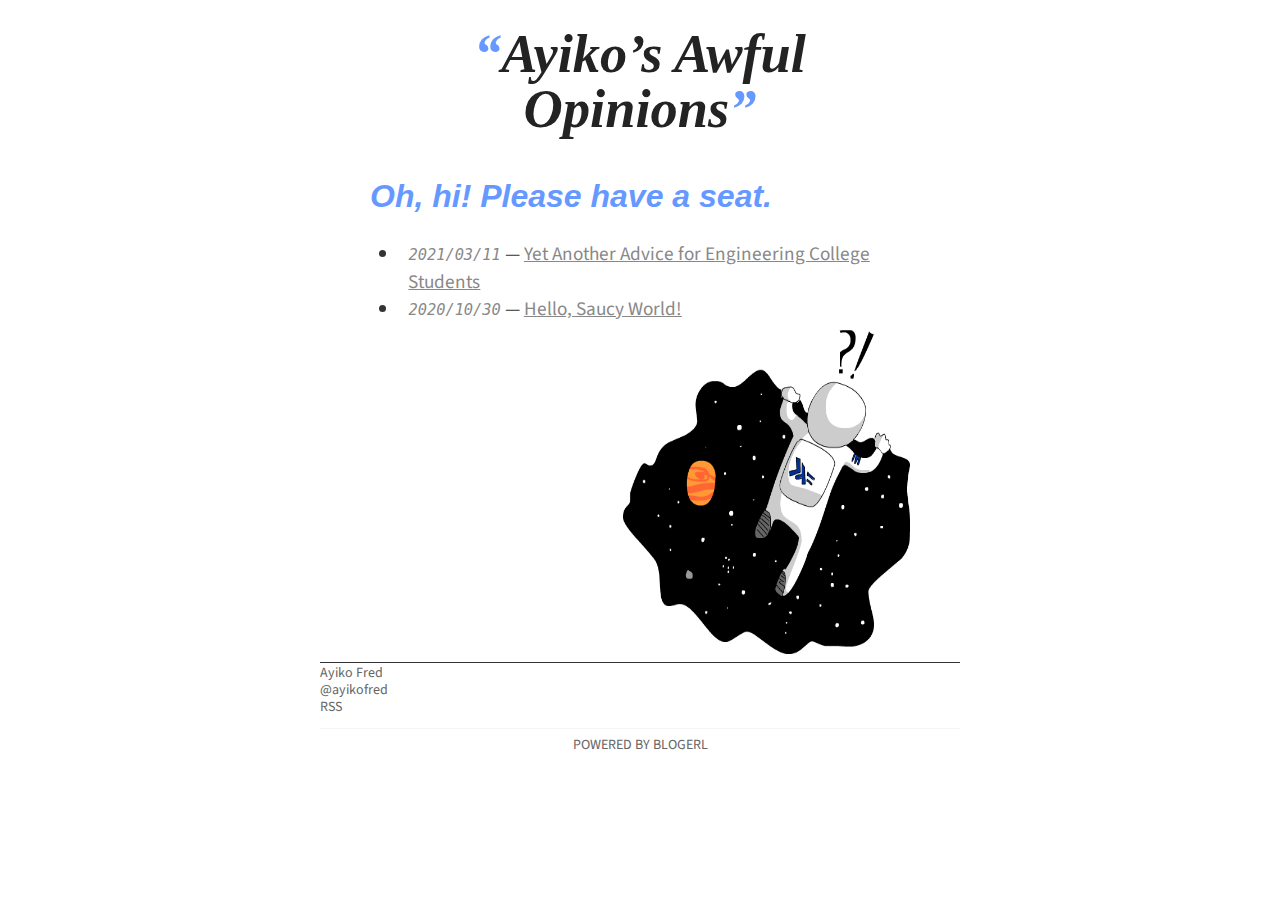
<file: index.html>
<!DOCTYPE html>
<html lang="en">
  <head>
    <meta http-equiv="Content-Type" content="text/html;charset=UTF-8">
    <link rel="shortcut icon" href="/static/img/favicon.ico" type="image/x-icon"/>
    <title>Ayiko&rsquo;s Awful Opinions</title>
    <link rel="stylesheet" href="/static/css/screen.css" media="screen, projection" />
    <link href="/feed.rss" type="application/rss+xml" rel="alternate" title="blog newsfeed" />

	<!-- Open Graph Tags -->
	<meta property="twitter:title" content="" />
	<meta property="twitter:image" content="https://lgmfred.github.io/static/img/space-dive.png" />
	<meta property="twitter:card" content="summary_large_image" />
	<meta property="twitter:site" content="@ayikofred">
	<meta property="twitter:description" content="Ayiko’s blog about software and whatnot." />
	<meta property="twitter:domain" content="lgmfred.github.io" />

	<meta property="og:type" content="article" />
	<meta property="og:title" content="" />
	<meta property="og:url" content="https://lgmfred.github.io" />
	<meta property="og:description" content="Ayiko’s blog about software and whatnot." />
	<meta property="og:site_name" content="Ayiko&rsquo;s Awful Opinions">
	<meta property="og:image" content="https://lgmfred.github.io/static/img/space-dive.png" />
	<!-- End Open Graph Tags -->
  </head>

  <body>
    <header>
	    <h1>
		  <a href="/" title="home">
			<span class="hilight">&ldquo;</span>Ayiko&rsquo;s Awful Opinions<span class="hilight">&rdquo;</span>
		  </a>
		</h1>
    </header>

    <article>
        
        
<h2 class="index">Oh, hi! Please have a seat.</h2>

<ul class="index">

    <li>
        <span class="date">2021/03/11</span> &mdash;
        <a href="/yet-another-advice-for-engineering-college-students.html">Yet Another Advice for Engineering College Students</a>
    </li>

    <li>
        <span class="date">2020/10/30</span> &mdash;
        <a href="/hello-saucy-world.html">Hello, Saucy World!</a>
    </li>

</ul>

<img class="index" src="/static/img/astrounant.png" width="287" height="324"
	 title="In fact, dive in. No chairs here" />


    </article>
  
    <footer>
	  <div class="contact">
	    <ul>
          <li><a href="mailto:lgm.fred@gmail.com">Ayiko Fred</a></li>
          <li><a href="https://twitter.com/ayikofred">@ayikofred</a></li>
          <li><a href="/feed.rss">RSS</a></li>
	    </ul>
	  </div>
	  <div class="site-info">
	    <ul>
          <li><a href="https://github.com/ferd/blogerl">POWERED BY BLOGERL</a></li>
	    </ul>
	  </div>
    </footer>
  </body>
</html>
</file>
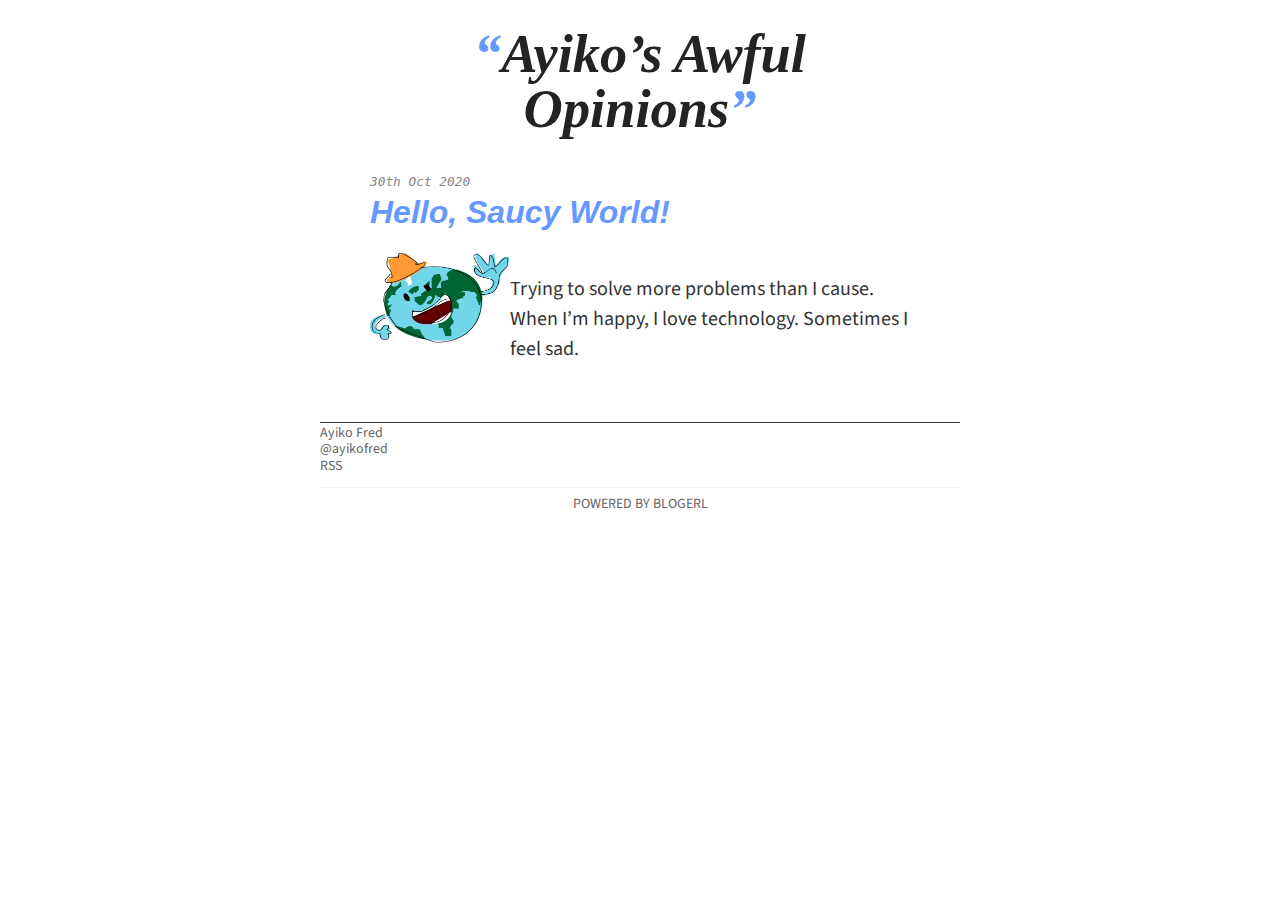
<file: hello-saucy-world.html>
<!DOCTYPE html>
<html lang="en">
  <head>
    <meta http-equiv="Content-Type" content="text/html;charset=UTF-8">
    <link rel="shortcut icon" href="/static/img/favicon.ico" type="image/x-icon"/>
    <title>Hello, Saucy World!</title>
    <link rel="stylesheet" href="/static/css/screen.css" media="screen, projection" />
    <link href="/feed.rss" type="application/rss+xml" rel="alternate" title="blog newsfeed" />

	<!-- Open Graph Tags -->
	<meta property="twitter:title" content="Hello, Saucy World!" />
	<meta property="twitter:image" content="https://lgmfred.github.io/static/img/space-dive.png" />
	<meta property="twitter:card" content="summary_large_image" />
	<meta property="twitter:site" content="@ayikofred">
	<meta property="twitter:description" content="
Trying to solve more problems than I cause. When I’m happy, 
I love technology. Sometimes I feel sad.
" />
	<meta property="twitter:domain" content="lgmfred.github.io" />

	<meta property="og:type" content="article" />
	<meta property="og:title" content="Hello, Saucy World!" />
	<meta property="og:url" content="https://lgmfred.github.io/hello-saucy-world.html" />
	<meta property="og:description" content="
Trying to solve more problems than I cause. When I’m happy, 
I love technology. Sometimes I feel sad.
" />
	<meta property="og:site_name" content="Ayiko&rsquo;s Awful Opinions">
	<meta property="og:image" content="https://lgmfred.github.io/static/img/space-dive.png" />
	<!-- End Open Graph Tags -->
  </head>

  <body>
    <header>
	    <h1>
		  <a href="/" title="home">
			<span class="hilight">&ldquo;</span>Ayiko&rsquo;s Awful Opinions<span class="hilight">&rdquo;</span>
		  </a>
		</h1>
    </header>

    <article>
        
            <span class="date">30th Oct 2020</span>
        
        
<h2>Hello, Saucy World!</h2>

<img class="left" src="/static/img/hello-world.png" width="140" height="90" 
	 style="margin-top: 1.2em" title="Let’s get blogy, blogy, I wanna get blogy..."/>

<p style="margin-top: 2.3em;">
   Trying to solve more problems than I cause.<br />
   When I’m happy, I love technology. Sometimes I feel sad.
</p>


    </article>
  
    <footer>
	  <div class="contact">
	    <ul>
          <li><a href="mailto:lgm.fred@gmail.com">Ayiko Fred</a></li>
          <li><a href="https://twitter.com/ayikofred">@ayikofred</a></li>
          <li><a href="/feed.rss">RSS</a></li>
	    </ul>
	  </div>
	  <div class="site-info">
	    <ul>
          <li><a href="https://github.com/ferd/blogerl">POWERED BY BLOGERL</a></li>
	    </ul>
	  </div>
    </footer>
  </body>
</html>
</file>
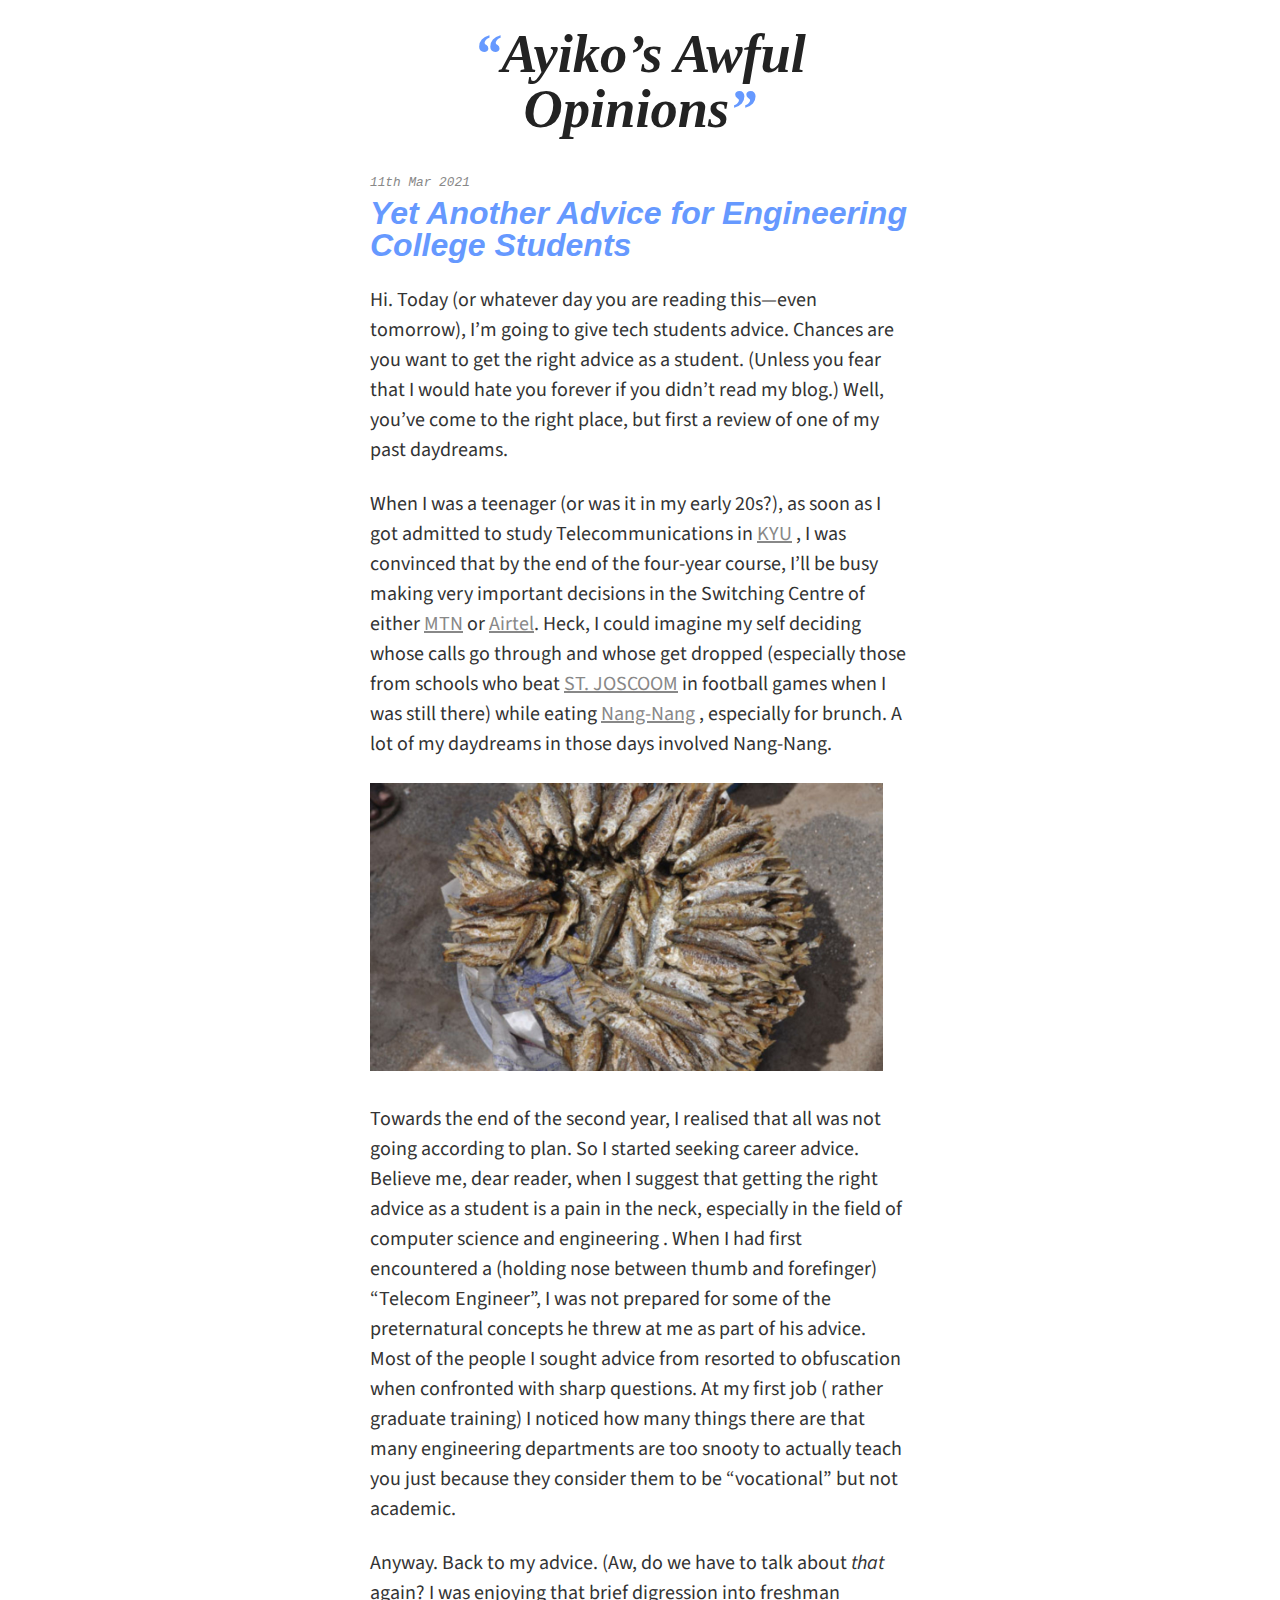
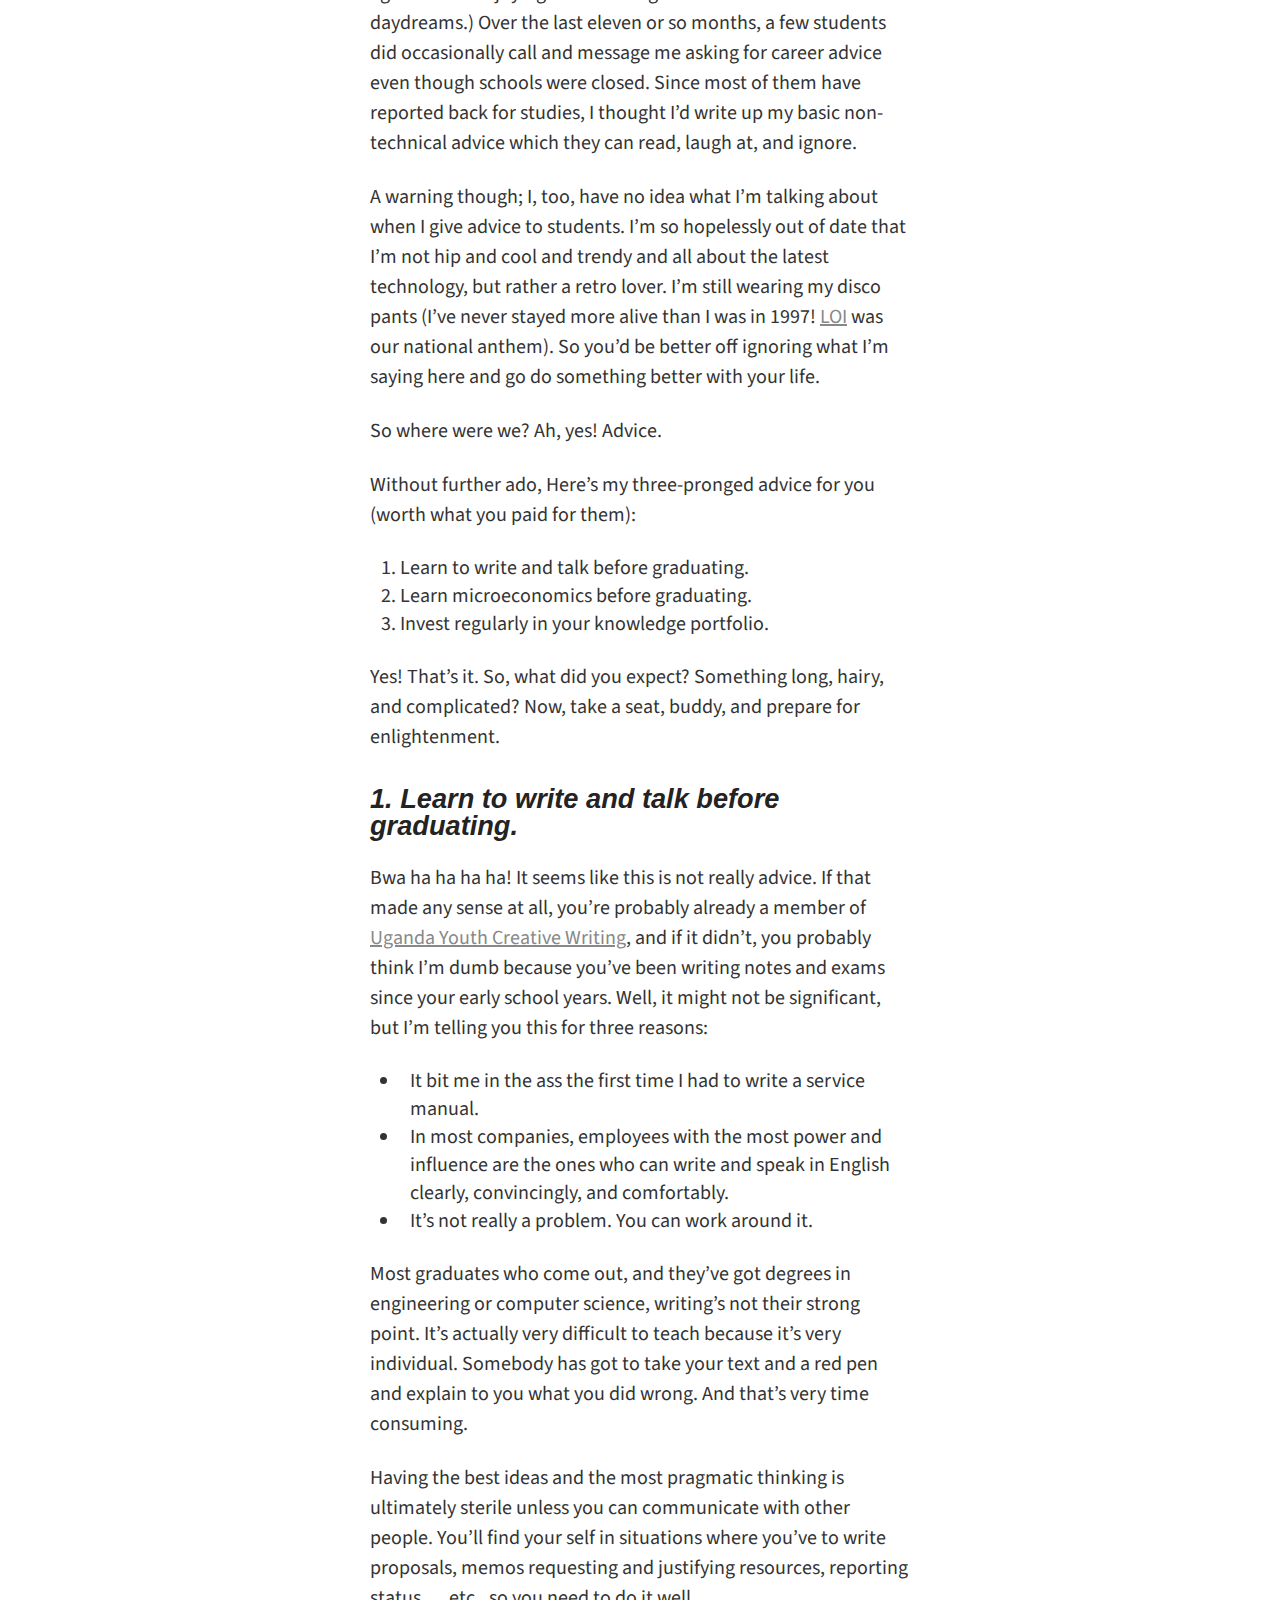
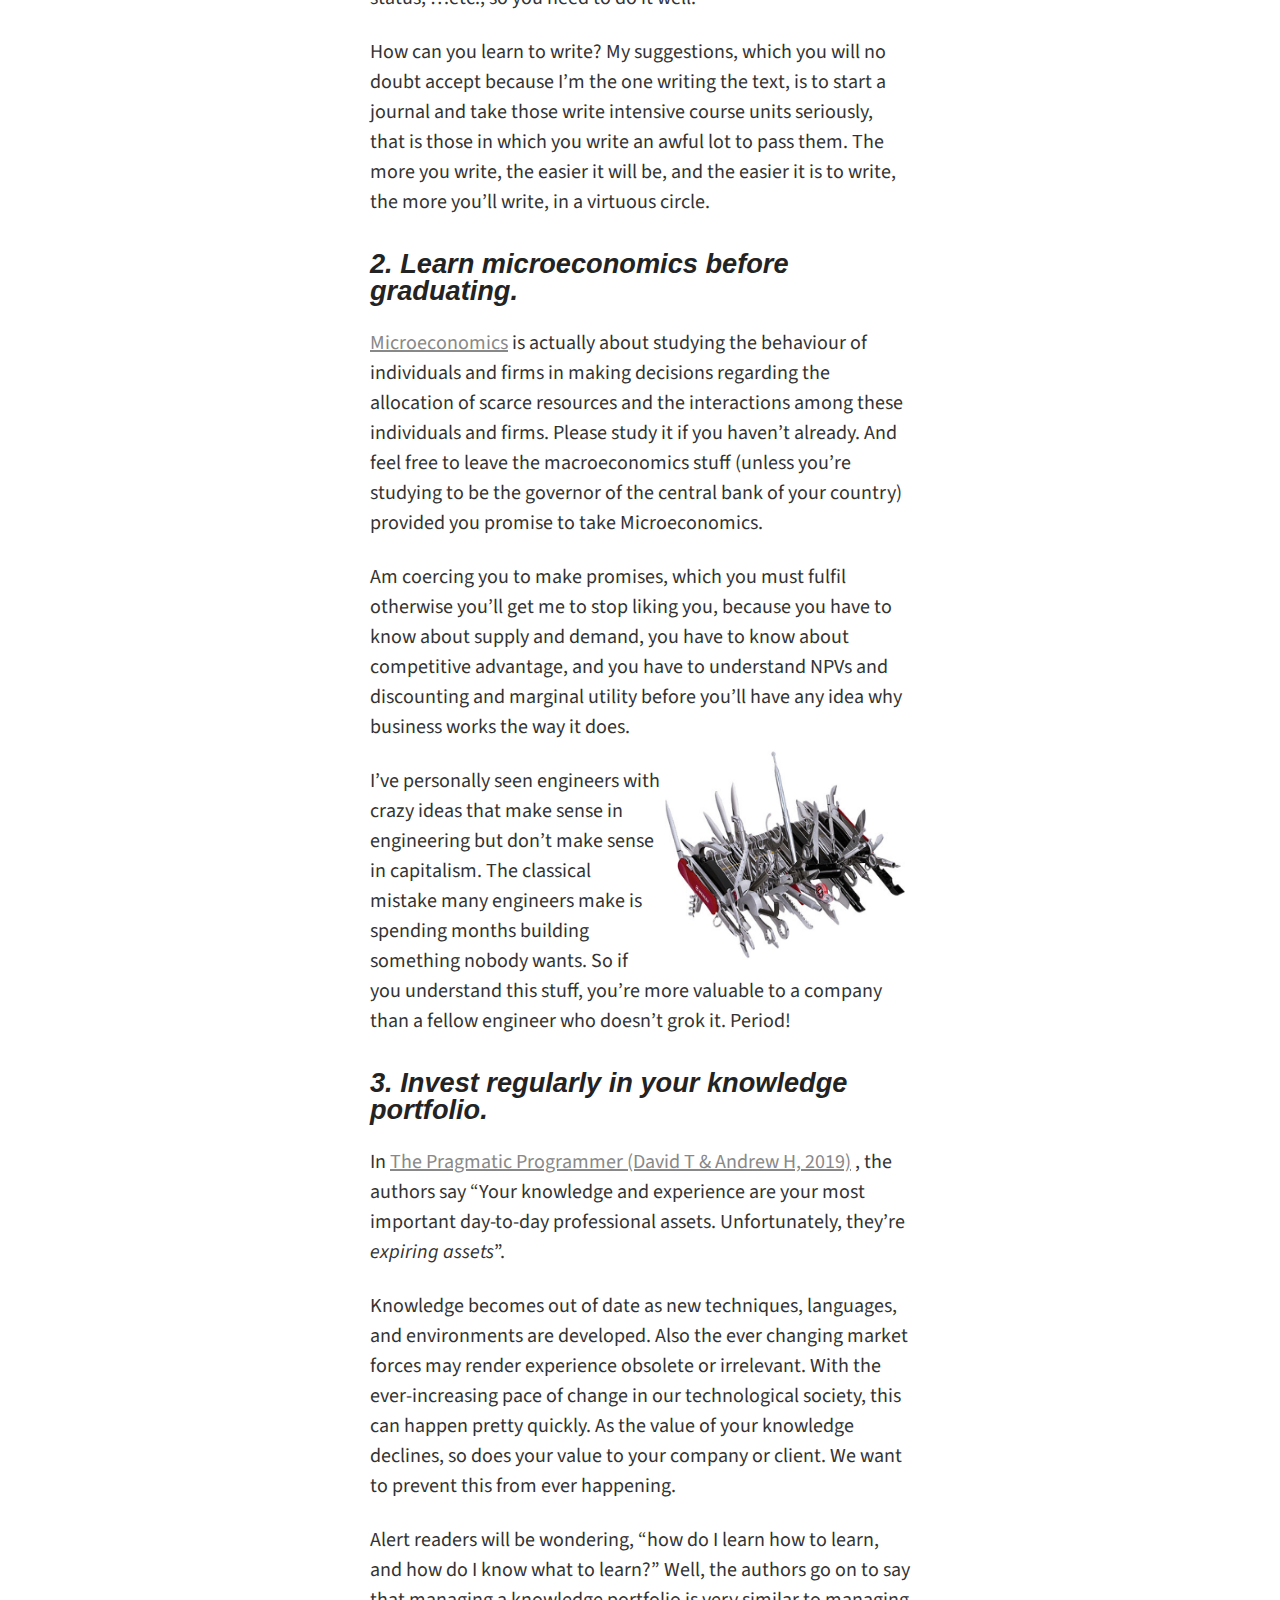
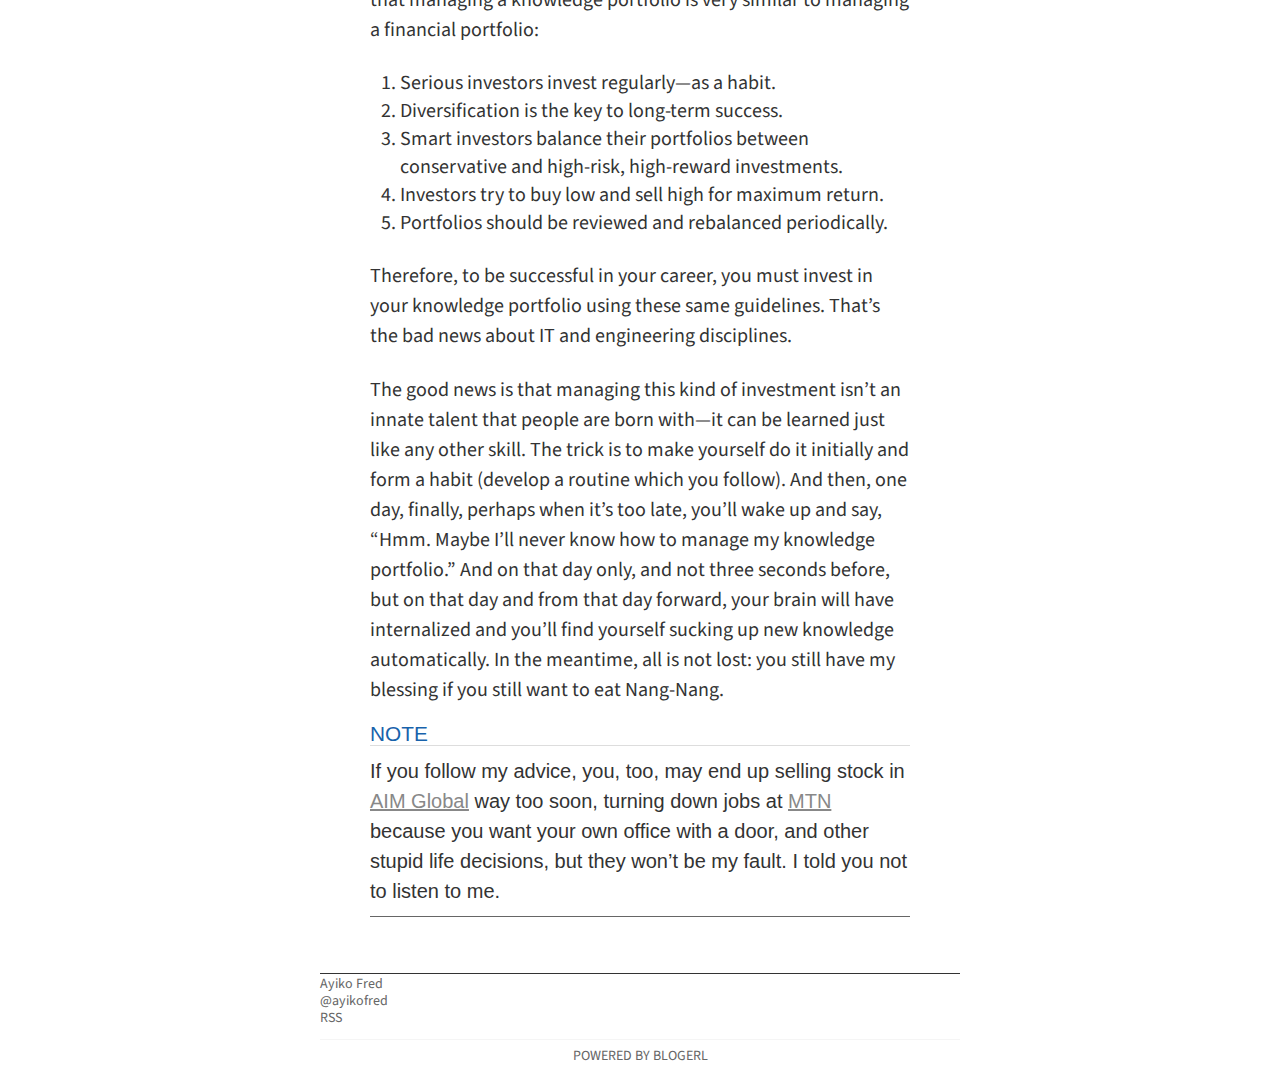
<file: yet-another-advice-for-engineering-college-students.html>
<!DOCTYPE html>
<html lang="en">
  <head>
    <meta http-equiv="Content-Type" content="text/html;charset=UTF-8">
    <link rel="shortcut icon" href="/static/img/favicon.ico" type="image/x-icon"/>
    <title>
Yet Another Advice for Engineering College Students
</title>
    <link rel="stylesheet" href="/static/css/screen.css" media="screen, projection" />
    <link href="/feed.rss" type="application/rss+xml" rel="alternate" title="blog newsfeed" />

	<!-- Open Graph Tags -->
	<meta property="twitter:title" content="Yet Another Advice for Engineering College Students" />
	<meta property="twitter:image" content="https://lgmfred.github.io/static/img/nang-nang-fish.jpg" />
	<meta property="twitter:card" content="summary_large_image" />
	<meta property="twitter:site" content="@ayikofred">
	<meta property="twitter:description" content="
Knowledge becomes out of date as new techniques, languages, and 
environments are developed. Also the ever changing market forces 
may render experience obsolete or irrelevant.
" />
	<meta property="twitter:domain" content="lgmfred.github.io" />

	<meta property="og:type" content="article" />
	<meta property="og:title" content="Yet Another Advice for Engineering College Students" />
	<meta property="og:url" content="https://lgmfred.github.io/yet-another-advice-for-engineering-college-students.html" />
	<meta property="og:description" content="
Knowledge becomes out of date as new techniques, languages, and 
environments are developed. Also the ever changing market forces 
may render experience obsolete or irrelevant.
" />
	<meta property="og:site_name" content="Ayiko&rsquo;s Awful Opinions">
	<meta property="og:image" content="https://lgmfred.github.io/static/img/nang-nang-fish.jpg" />
	<!-- End Open Graph Tags -->
  </head>

  <body>
    <header>
	    <h1>
		  <a href="/" title="home">
			<span class="hilight">&ldquo;</span>Ayiko&rsquo;s Awful Opinions<span class="hilight">&rdquo;</span>
		  </a>
		</h1>
    </header>

    <article>
        
            <span class="date">11th Mar 2021</span>
        
        

<h2>Yet Another Advice for Engineering College Students</h2>

<p>Hi. Today (or whatever day you are reading this—even tomorrow), 
I’m going to give tech students advice. Chances are you want to get 
the right advice as a student. (Unless you fear that I would hate 
you forever if you didn’t read my blog.) Well, you’ve come to the 
right place, but first a review of one of my past daydreams.</p>

<p>When I was a teenager (or was it in my early 20s?), as soon as I 
got admitted to study Telecommunications in <a href="https://kyu.ac.ug">KYU</a>
, I was convinced that by the end of the four-year course, I’ll be 
busy making very important decisions in the Switching Centre of either 
<a href="https://mtn.co.ug">MTN</a> or <a href="https://airtel.co.ug">Airtel</a>. 
Heck, I could imagine my self deciding whose calls go through and 
whose get dropped (especially those from schools who beat 
<a href="http://ombacicollege.ac.ug">ST. JOSCOOM</a> in football games 
when I was still there) while eating 
<a href="https://observer.ug/businessnews/57631-ugandans-should-borrow-a-leaf-from-dennis-aliga">Nang-Nang</a>
, especially for brunch. A lot of my daydreams in those days involved 
Nang-Nang.</p>

<p>
<a href="https://www.monitor.co.ug/uganda/magazines/farming/nang-nang-fish-puts-more-money-in-the-pocket-1837150" 
title="CC Daily Monitor: Nang-Nang">
<img src="/static/img/nang-nang-fish.jpg" style="max-width: 95%;">
</a>
</p>

<p>Towards the end of the second year, I realised that all was not 
going according to plan. So I started seeking career advice.  Believe 
me, dear reader, when I suggest that getting the right advice as a 
student is a pain in the neck, especially in the field of computer 
science and engineering . When I had first encountered a (holding nose 
between thumb and forefinger) “Telecom Engineer”, I was not prepared 
for some of the preternatural concepts he threw at me as part of his 
advice. Most of the people I sought advice from resorted to obfuscation 
when confronted with sharp questions. At my first job ( rather graduate 
training) I noticed how many things there are that many engineering 
departments are too snooty to actually teach you just because they 
consider them to be  “vocational” but not academic.</p> 


<p>Anyway. Back to my advice. (Aw, do we have to talk about <em>that</em>
 again? I was enjoying that brief digression into freshman daydreams.) 
Over the last eleven or so months, a few students did occasionally call 
and message me asking for career advice even though schools were closed. 
Since most of them have reported back for studies, I thought I’d write  
up my basic non-technical advice which they can read, laugh at, and 
ignore.</p>

<p>A warning though; I, too, have no idea what I’m talking about when I 
give advice to students. I’m so hopelessly out of date that I’m not hip 
and cool and trendy and all about the latest technology, but rather a 
retro lover. I’m still wearing my disco pants (I’ve never stayed more 
alive than I was in 1997! 
<a href="https://www.youtube.com/watch?v=ETzJwQlXTsE&list=OLAK5uy_lDJQk9B5sQ4NsKh1NepLYNddyckV4kRYo">LOI</a> 
was our national anthem). So you’d be better off ignoring what I’m saying 
here and go do something better with your life.</p>

<p>So where were we? Ah, yes! Advice.</p>

<p>Without further ado, Here’s my three-pronged advice for you (worth 
what you paid for them):</p>

<ol>
  <li>Learn to write and talk before graduating.</li>
  <li>Learn microeconomics before graduating.</li>
  <li>Invest regularly in your knowledge portfolio.</li>
</ol>

<p>Yes! That’s it. So, what did you expect? Something long, hairy, and 
complicated? Now, take a seat, buddy, and prepare for enlightenment.<p>

<h3>1. Learn to write and talk before graduating.</h3>

<p>Bwa ha ha ha ha! It seems like this is not really advice. If that 
made any sense at all, you’re probably already a member of 
<a href="https://ugandayouthwriting.org">Uganda Youth Creative Writing</a>, 
and if it didn’t, you probably think I’m dumb because you’ve been 
writing notes and exams since your early school years. Well, it might not 
be significant, but I’m telling you this for three reasons:</p>

<ul>
  <li>It bit me in the ass the first time I had to write a service 
      manual.</li>
  <li>In most companies, employees with the most power and influence 
      are the ones who can write and speak in English clearly, 
      convincingly, and comfortably.</li>
  <li>It’s not really a problem. You can work around it.</li>
</ul>

<p>Most graduates who come out, and they’ve got degrees in engineering or 
computer science, writing’s not their strong point. It’s actually very 
difficult to teach because it’s very individual. Somebody has got to take 
your text and a red pen and explain to you what you did wrong. And that’s 
very time consuming.</p>

<p>Having the best ideas and the most pragmatic thinking is ultimately 
sterile unless you can communicate with other people. You’ll find your self 
in situations where you’ve to write proposals, memos requesting and 
justifying resources, reporting status, …etc., so you need to do it well.</p>

<p>How can you learn to write? My suggestions, which you will no doubt 
accept because I’m the one writing the text, is to start a journal and take 
those write intensive course units seriously, that is those in which you write 
an awful lot to pass them. The more you write, the easier it will be, and the 
easier it is to write, the more you’ll write, in a virtuous circle.</p>

<h3>2. Learn microeconomics before graduating.</h3>

<p><a href="https://en.wikipedia.org/wiki/Microeconomics">Microeconomics</a> 
is actually about studying the behaviour of individuals and 
firms in making decisions regarding the allocation of scarce resources and the 
interactions among these individuals and firms. Please study it if you 
haven’t already. And feel free to leave the macroeconomics stuff (unless you’re 
studying to be the governor of the central bank of your country) provided you 
promise to take Microeconomics.</p>

<p>Am coercing you to make promises, which you must fulfil otherwise you’ll get me 
to stop liking you,  because you have to know about supply and demand, you have 
to know about competitive advantage, and you have to understand NPVs and 
discounting and marginal utility before you’ll have any idea why business works 
the way it does.</p>

<img class="right" src="/static/img/swiss-knife.png" width="250" height="210" 
title="Who wants this clumsy stuff!" />

<p>I’ve personally seen engineers with crazy ideas that make sense in engineering 
but don’t make sense in capitalism. The classical mistake many engineers make is 
spending months building something nobody wants. So if you understand this stuff, 
you’re more valuable to a company than a fellow engineer who doesn’t grok it. 
Period!</p>

<h3>3. Invest regularly in your knowledge portfolio.</h3>

<p>In <a href="https://pragprog.com/titles/tpp20/the-pragmatic-programmer-20th-anniversary-edition/">The Pragmatic Programmer (David T & Andrew H, 2019)</a>
, the authors say “Your knowledge and experience are your most important 
day-to-day professional assets. Unfortunately, they’re <em>expiring 
assets</em>”.</p> 

<p>Knowledge becomes out of date as new techniques, languages, and environments 
are developed. Also the ever changing market forces may render experience 
obsolete or irrelevant. With the ever-increasing pace of change in our 
technological society, this can happen pretty quickly. As the value of your 
knowledge declines, so does your value to your company or client. We want to 
prevent this from ever happening.</p>

<p>Alert readers will be wondering, “how do I learn how to learn, and how do I 
know what to learn?” Well, the authors go on to say that managing a knowledge 
portfolio is very similar to managing a financial portfolio:</p>

<ol>
  <li>Serious investors invest regularly—as a habit.</li>
  <li>Diversification is the key to long-term success.</li>
  <li>Smart investors balance their portfolios between conservative and high-risk, 
high-reward investments.</li>
  <li>Investors try to buy low and sell high for maximum return.</li>
  <li>Portfolios should be reviewed and rebalanced periodically.</li>
</ol>

<p>Therefore, to be successful in your career, you must invest in your knowledge 
portfolio using these same guidelines. That’s the bad news about IT and engineering 
disciplines.</p>

<p>The good news is that managing this kind of investment isn’t an innate talent 
that people are born with—it can be learned just like any other skill. The trick 
is to make yourself do it initially and form a habit (develop a routine which you 
follow). And then, one day, finally, perhaps when it’s too late, you’ll wake up and 
say, “Hmm. Maybe I’ll never know how to manage my knowledge portfolio.” And on that 
day only, and not three seconds before, but on that day and from that day forward, 
your brain will have internalized and you’ll find yourself sucking up new knowledge 
automatically. In the meantime, all is not lost: you still have my blessing if you 
still want to eat Nang-Nang.</p>

<div class="note">
<h3>NOTE</h3>
<p>If you follow my advice, you, too, may end up selling stock in 
<a href="https://www.allianceinmotion.com/home">AIM Global</a> way too soon, 
turning down jobs at <a href="https://mtn.co.ug">MTN</a> because you want 
your own office with a door, and other stupid life decisions, but they won’t 
be my fault. I told you not to listen to me.</p>
</div>


    </article>
  
    <footer>
	  <div class="contact">
	    <ul>
          <li><a href="mailto:lgm.fred@gmail.com">Ayiko Fred</a></li>
          <li><a href="https://twitter.com/ayikofred">@ayikofred</a></li>
          <li><a href="/feed.rss">RSS</a></li>
	    </ul>
	  </div>
	  <div class="site-info">
	    <ul>
          <li><a href="https://github.com/ferd/blogerl">POWERED BY BLOGERL</a></li>
	    </ul>
	  </div>
    </footer>
  </body>
</html>
</file>
<file: static/css/screen.css>
@import url('https://fonts.googleapis.com/css?family=Source+Sans+Pro|Raleway:700,900|Ubuntu+Mono:400');

/* CSS Reset courtesy of http:///meyerweb.com/eric/tools/css/reset/ */
/* v1.0 | 20080212 */

html, body, div, span, applet, object, iframe, h1, h2, h3, h4, h5, h6, p, blockquote, pre,
a, abbr, acronym, address, big, cite, code, del, dfn, em, font, img, ins, kbd, q, s, samp,
small, strike, strong, sub, sup, tt, var, b, u, i, center, dl, dt, dd, ol, ul, li, fieldset,
form, label, legend, table, caption, tbody, tfoot, thead, tr, th, td {
	margin: 0;
	padding: 0;
	border: 0;
	outline: 0;
	font-size: 100%;
	vertical-align: baseline;
	background: transparent;
}
body { line-height: 1; }
ol, ul { list-style: none; }
blockquote, q {	quotes: none; }
blockquote:before, blockquote:after, q:before, q:after {
	content: '';
	content: none;
}
/* remember to define focus styles! */
:focus { outline: 0; }

/* remember to highlight inserts somehow! */
ins { text-decoration: none; }
del { text-decoration: line-through; }

/* tables still need 'cellspacing="0"' in the markup */
table { border-collapse: collapse; border-spacing: 0; }

/* Real Styling */
html {
    text-align: center;
    color: #333;
	font-family:"Source Sans Pro",Helvetica,Arial,sans-serif;
}

body {
    margin: 0 auto;
    text-align: center;
    width: 50%; 
	background-color: #fff;
}

header, footer, article {
    display: block;
    text-align: left;
}

header {
    font-size: 3.4em;
    margin: 0px auto 0.1em;
    padding: 0.5em 50px 0px;
    text-align: center;
}

header h1 {
    font-family: 'Lora', Georgia;
    font-style: italic;
}

header a {
    color: #232323;
    text-decoration: none;
}

header a span.hilight, h2 span.hilight, h3 span.hilight {
    color: #69f;
}

article {
    margin: 0 auto;
    padding: 2em 50px 0.5em;
    color: #666;
    max-width: 600px;
}

article a {
    color: #888;
}

article span.date {
    font-family: 'Open Sans', monospace;
    font-size: 0.8em;
    color: #888;
    font-style: italic;
}

article h2 {
    margin: 0.2em 0;
    font-size: 2.0em;
    color: #69f;
    font-family: 'Lora', Trebuchet MS, Arial;
    font-style: italic;
}

article h3 {
    margin: 1.2em 0 0.4em;
    font-size: 1.7em;
    font-style: italic;
    color: #232323;
    font-family: 'Lora', Trebuchet MS, Arial;
}

article h4 {
    margin: 1.2em 0 0.4em;
    font-size: 1.4em;
    font-style: italic;
    color: #232323;
    font-family: 'Lora', Trebuchet MS, Arial;
}

article h5 {
    margin: 1.2em 0 0.4em;
    font-size: 1.1em;
}

article p {
    margin: 1.2em 0 0.4em;
    line-height: 1.5;
    font-size: 20px;
    color: #333;
	font-family: "Source Sans Pro", Helvetica, Arial, sans-serif;
}

article div.syntaxhighlighter {
    max-width: 50em;
    margin-top: 1.6em !important;
    margin-bottom: 1.6em !important;
}

article div.syntaxhighlighter .lines {
    padding-top: 0.5em !important;
    padding-bottom: 0.5em !important;
}

article dl,
article ul,
article ol {
    margin: 1.2em 0 0.4em 1.5em;
    color: #333;
    font-size: 20px;
    line-height: 1.4em;
    max-width: 36em;
}

article ul {
    list-style-type: disc;
}

article ol {
    list-style-type: decimal;
}

article ul li {
    padding-left: 0.5em;
}

article dl dt {
    font-style: italic;
    margin-top: 1em;
    color: #666;
}

article dl dd {
    margin-left: 0.7em;
    list-style-type: disc;
}

article div.note {
	margin: 1.2em 0 0.4em;
	border-bottom-width: 1px;
	border-bottom-style: solid;
}

article div.note h3 {
	margin: auto;
	font-family: Yrsa, "PT Sans", Helvetica, Arial;
	font-size: 1.3em;
	font-weight: lighter;
	font-style: normal;
	color: #1862ab;
	border-bottom: 1px solid #ddd;
}

article div.note p {
	margin: 0.5em 0 0.5em;
	font-family: Yrsa, "PT Sans", Helvetica, Arial;
}

/* Not related to positions, just content and style */

article blockquote {
    margin: 1.2em 1.5em 0.4em 1.5em;
    padding: 0.5em;
    line-height: 1.4em;
    font-size: 1.15em;
    color: #555;
	font-family: "PT Sans", "Source Sans Pro", "Helvetica Neue", Helvetica, Arial;
    background: #eee;
    border: 0.1em dotted #ddd;
    border-left: 3px solid;
}

article code {
	font-family: 'Ubuntu Mono',monospace;
	font-weight: normal;
	padding:2px 4px;
	font-size:90%;
	color:#333;
	background-color:#ebe4f3;
	border-radius:4px
}

article pre {
	font-family:'Ubuntu Mono',monospace;   
	display:block;
	padding:10.5px;
	margin:0 0 11px;
    overflow: auto;
	font-size:15px;
	line-height:1.428571429;
	word-break:break-all;
	word-wrap:break-word;
	color:#333333;
	background-color:rgba(0,0,0,0.025);
	border:1px solid transparent;
	border-radius:4px
}

article 

article img {
	display: block;
}

article ul.index {
    float:left;
    margin-bottom: 2em;
    font-size: 1.2em;
}
article img.index {
    margin: -2em 0 0.5em 0;
    float: right;
}

article img.left { float: left; }
article img.right { float: right; }
article img.center { display: block; margin-bottom: 1.0em; }
article img.explanation { margin-bottom:1em; }

article abbr {
    border-bottom: 0.1em dotted #666;
}

footer {
    clear: both;
    text-align: left;
    margin: 3em auto 0;
    font-size: 14px;
    column-count: 1;
    border-top: 0.1em #333 solid;
}

footer div.contact {
    /*float: left;
    width: 30%;
    font-style: italic;*/
    column-span: 1;
}

footer div.site-info {
	column-span: 1;
	border-top: 1px solid #f5f5f5;
	padding: 1.0% 0;
	text-align: center;
}

footer div.publications {
    column-span: 1;
    text-align: right;
}

@media (max-width: 382px) {
    footer {
        column-count: 1;
    }

    footer div.publications {
        text-align: left;
    }
}

footer div ul {
    margin-bottom: 1em;
}

footer div ul li {
    margin: 0.2em 0;
}

footer div ul li a {
    text-decoration: none;
    color: #666;
}

footer div ul li a:hover {
    text-decoration: underline;
    color: #888;
}

table {
    margin: 0.5em 0;
}

table table {
    margin: 0;
}

table ul, table ol, table p {
    font-size: 0.75em;
    margin: 0.4em 0;
}

thead tr th {
    font-weight: bold;
}

td, th {
    padding: 0.2em;
    border-left: 0.1em solid #ddd;
    border-bottom: 0.1em solid #ddd;
}

td table td {
    font-size: 1em;
}

td table tr:last-child td {
    border-bottom: 0;
}

td:first-child, th:first-child {
    border-left: 0;
}

/* SYNTAX HIGHLIGHT RULES FOR CODE */
.highlight { /*background-color: #fdf6e3;*/ color: #586e75 }
.highlight .c { color: #93a1a1 } /* Comment */
.highlight .err { color: #586e75 } /* Error */
.highlight .g { color: #586e75 } /* Generic */
.highlight .k { color: #859900 } /* Keyword */
.highlight .l { color: #586e75 } /* Literal */
.highlight .n { color: #586e75 } /* Name */
.highlight .o { color: #859900 } /* Operator */
.highlight .x { color: #cb4b16 } /* Other */
.highlight .p { color: #586e75 } /* Punctuation */
.highlight .cm { color: #93a1a1 } /* Comment.Multiline */
.highlight .cp { color: #859900 } /* Comment.Preproc */
.highlight .c1 { color: #93a1a1 } /* Comment.Single */
.highlight .cs { color: #859900 } /* Comment.Special */
.highlight .gd { color: #2aa198 } /* Generic.Deleted */
.highlight .ge { color: #586e75; font-style: italic } /* Generic.Emph */
.highlight .gr { color: #dc322f } /* Generic.Error */
.highlight .gh { color: #cb4b16 } /* Generic.Heading */
.highlight .gi { color: #859900 } /* Generic.Inserted */
.highlight .go { color: #586e75 } /* Generic.Output */
.highlight .gp { color: #586e75 } /* Generic.Prompt */
.highlight .gs { color: #586e75; font-weight: bold } /* Generic.Strong */
.highlight .gu { color: #cb4b16 } /* Generic.Subheading */
.highlight .gt { color: #586e75 } /* Generic.Traceback */
.highlight .kc { color: #cb4b16 } /* Keyword.Constant */
.highlight .kd { color: #268bd2 } /* Keyword.Declaration */
.highlight .kn { color: #859900 } /* Keyword.Namespace */
.highlight .kp { color: #859900 } /* Keyword.Pseudo */
.highlight .kr { color: #268bd2 } /* Keyword.Reserved */
.highlight .kt { color: #dc322f } /* Keyword.Type */
.highlight .ld { color: #586e75 } /* Literal.Date */
.highlight .m { color: #2aa198 } /* Literal.Number */
.highlight .s { color: #2aa198 } /* Literal.String */
.highlight .na { color: #586e75 } /* Name.Attribute */
.highlight .nb { color: #B58900 } /* Name.Builtin */
.highlight .nc { color: #268bd2 } /* Name.Class */
.highlight .no { color: #cb4b16 } /* Name.Constant */
.highlight .nd { color: #268bd2 } /* Name.Decorator */
.highlight .ni { color: #cb4b16 } /* Name.Entity */
.highlight .ne { color: #cb4b16 } /* Name.Exception */
.highlight .nf { color: #268bd2 } /* Name.Function */
.highlight .nl { color: #586e75 } /* Name.Label */
.highlight .nn { color: #586e75 } /* Name.Namespace */
.highlight .nx { color: #586e75 } /* Name.Other */
.highlight .py { color: #586e75 } /* Name.Property */
.highlight .nt { color: #268bd2 } /* Name.Tag */
.highlight .nv { color: #268bd2 } /* Name.Variable */
.highlight .ow { color: #859900 } /* Operator.Word */
.highlight .w { color: #586e75 } /* Text.Whitespace */
.highlight .mf { color: #2aa198 } /* Literal.Number.Float */
.highlight .mh { color: #2aa198 } /* Literal.Number.Hex */
.highlight .mi { color: #2aa198 } /* Literal.Number.Integer */
.highlight .mo { color: #2aa198 } /* Literal.Number.Oct */
.highlight .sb { color: #93a1a1 } /* Literal.String.Backtick */
.highlight .sc { color: #2aa198 } /* Literal.String.Char */
.highlight .sd { color: #586e75 } /* Literal.String.Doc */
.highlight .s2 { color: #2aa198 } /* Literal.String.Double */
.highlight .se { color: #cb4b16 } /* Literal.String.Escape */
.highlight .sh { color: #586e75 } /* Literal.String.Heredoc */
.highlight .si { color: #2aa198 } /* Literal.String.Interpol */
.highlight .sx { color: #2aa198 } /* Literal.String.Other */
.highlight .sr { color: #dc322f } /* Literal.String.Regex */
.highlight .s1 { color: #2aa198 } /* Literal.String.Single */
.highlight .ss { color: #2aa198 } /* Literal.String.Symbol */
.highlight .bp { color: #268bd2 } /* Name.Builtin.Pseudo */
.highlight .vc { color: #268bd2 } /* Name.Variable.Class */
.highlight .vg { color: #268bd2 } /* Name.Variable.Global */
.highlight .vi { color: #268bd2 } /* Name.Variable.Instance */
.highlight .il { color: #2aa198 } /* Literal.Number.Integer.Long */
</file>
